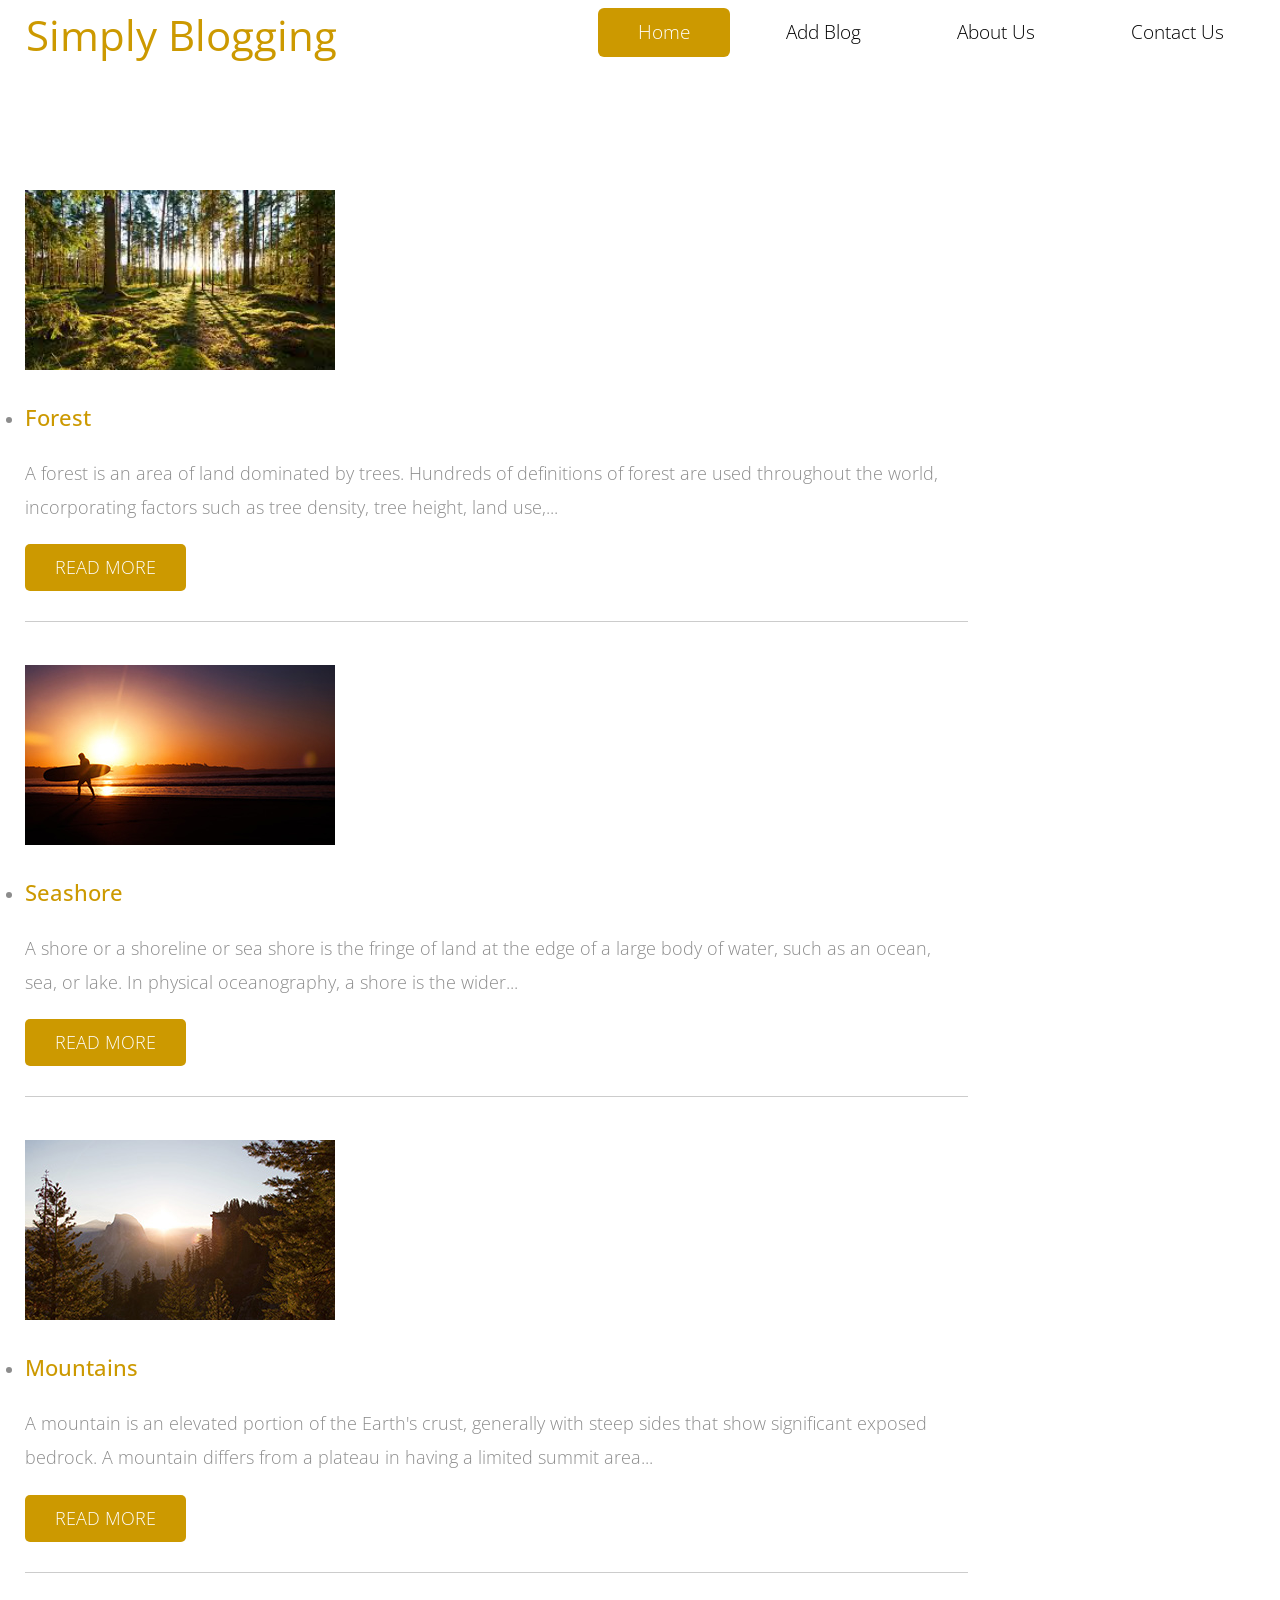
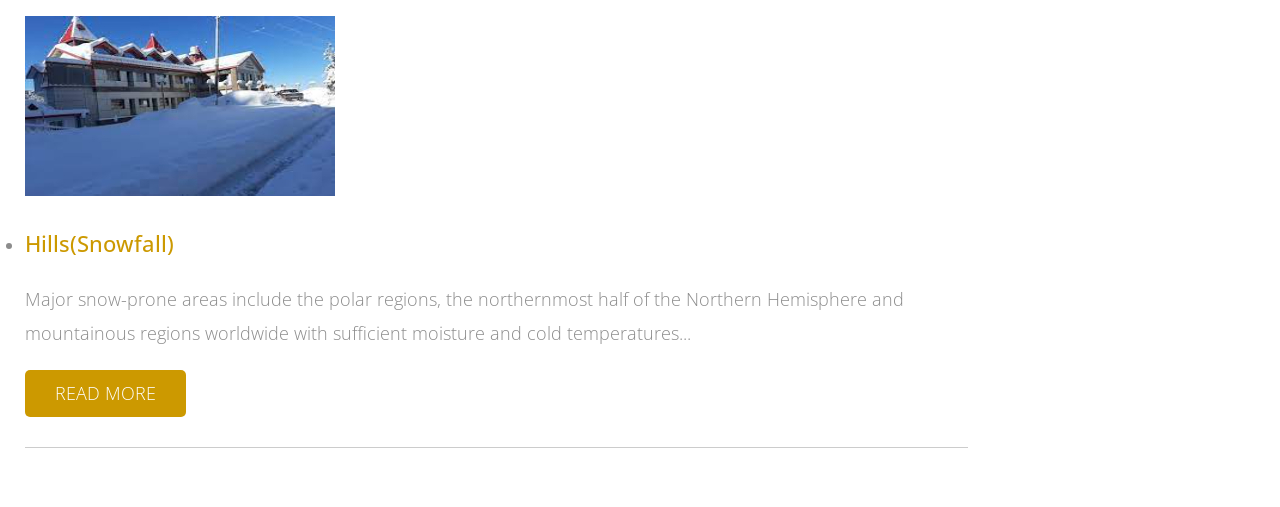
<file: index.html>
<!DOCTYPE html>
<html>
<head>
    <script src="js/includehtml.js"></script> 
       <div w3-include-html="snippets/content.html"></div> 
       
</head>

    <body>
       
        <div class="tm-header">
            <div class="container-fluid">
                <div class="tm-header-inner">


                </div>                                  
            </div>            
        </div>

        
        <script src="js/onload.js"></script>  

       

        <section >
            <div>
                <div class="row" style="padding-top: 0px;padding-bottom: 0px;">

                  <!--include previousblogs.html file here-->
                  <div w3-include-html="snippets/previousblogs.html"></div> 
            </div> <!-- row -->


            </div>
        </section>
        

          <!-- load JS files -->
        <script src="js/jquery-1.11.3.min.js"></script>             <!-- jQuery (https://jquery.com/download/) -->
        <script src="https://www.atlasestateagents.co.uk/javascript/tether.min.js"></script> <!-- Tether for Bootstrap, http://stackoverflow.com/questions/34567939/how-to-fix-the-error-error-bootstrap-tooltips-require-tether-http-github-h --> 
        <script src="js/bootstrap.min.js"></script>                 <!-- Bootstrap (http://v4-alpha.getbootstrap.com/) -->
        <script>includeHTML();</script>
        <script src="js/loadaddedblogs.js"></script>
        <script type="text/javascript">
        setTimeout(function()
        { 
         if (document.readyState == "complete")
         {
         loadaddedblogs();
        var pathname  = window.location.pathname;
        var listitemidentity = document.getElementById(pathname);
        listitemidentity.className = "nav-item active";
              listitemidentity.setAttribute("class","nav-item active");
               
         }
        }, 1000);
    </script>
</body>
</html>
</file>
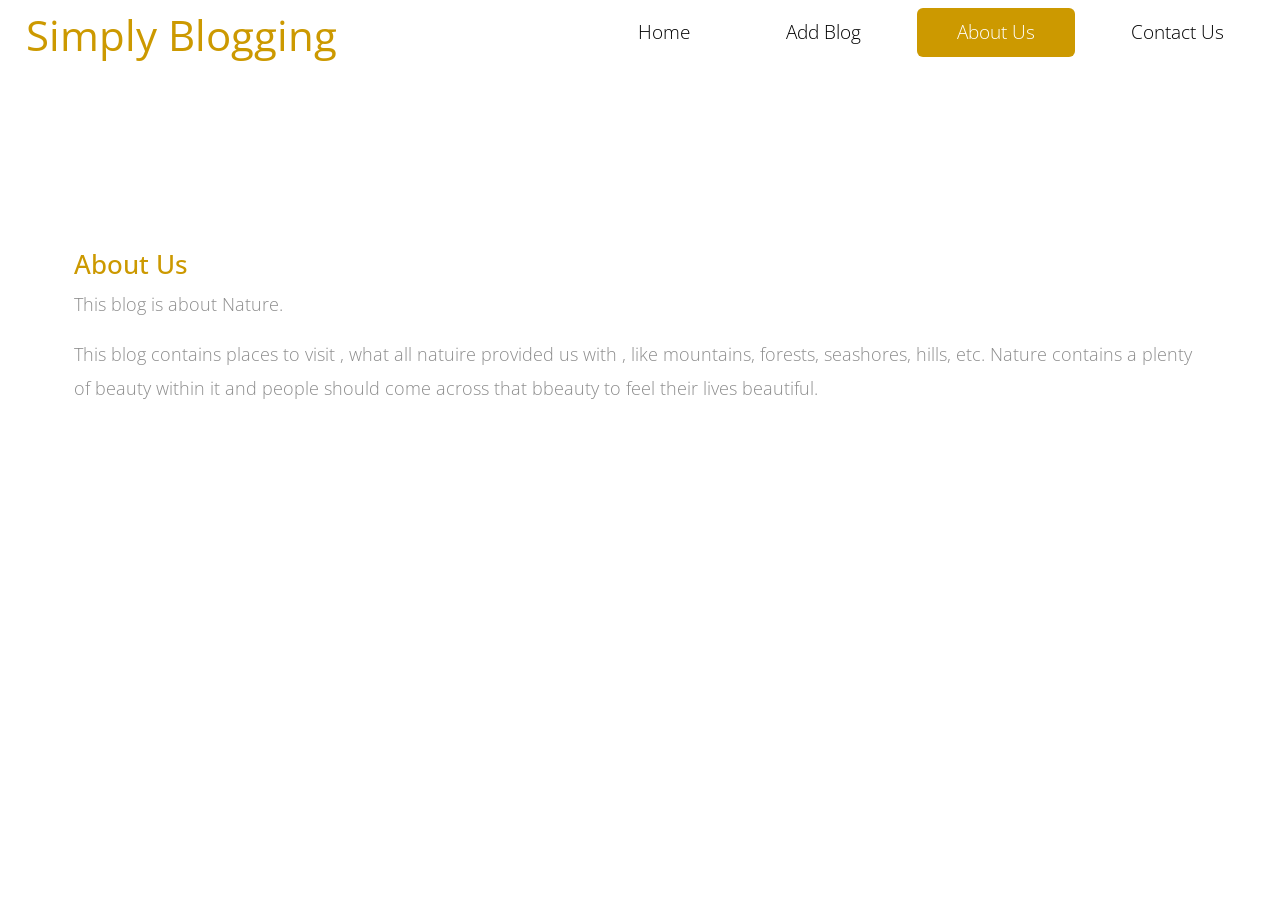
<file: aboutus.html>
<!DOCTYPE html>
<html>
    <head>
        <script src="js/includehtml.js"></script> 
    
        <div w3-include-html="snippets/content.html"></div> 
    
    </head>
    
        <body>
           
            <div class="tm-header">
                <div class="container-fluid">
                    <div class="tm-header-inner">
                          
                    </div>                                  
                </div>            
            </div>
   
            <section class="tm-section">
                <div class="container-fluid" style="margin:10px;">
                  
                    
                    <div class="row tm-margin-t-mid">
                        <div class="col-xs-12">
                            <h3 class="tm-gold-text">About Us</h3>
                            <p>This blog is about Nature.</p>
                            <p>This blog contains places to visit , what all natuire provided us with , like mountains, forests, seashores, hills, etc. Nature contains a plenty of beauty within it and people should come across that bbeauty to feel their lives beautiful.</p>
                        </div>
                    </div>
    
                </div>
            </section>
            
    
            <!-- load JS files -->
        <script src="js/jquery-1.11.3.min.js"></script>             <!-- jQuery (https://jquery.com/download/) -->
        <script src="https://www.atlasestateagents.co.uk/javascript/tether.min.js"></script> <!-- Tether for Bootstrap, http://stackoverflow.com/questions/34567939/how-to-fix-the-error-error-bootstrap-tooltips-require-tether-http-github-h --> 
        <script src="js/bootstrap.min.js"></script>                 <!-- Bootstrap (http://v4-alpha.getbootstrap.com/) -->
        <script>includeHTML();</script>
        <script src="js/loadaddedblogs.js"></script>
        <script type="text/javascript">
        setTimeout(function()
        { 
         if (document.readyState == "complete")
         {
         //loadaddedblogs();
        var pathname  = window.location.pathname;
        var listitemidentity = document.getElementById(pathname);
        listitemidentity.className = "nav-item active";
              listitemidentity.setAttribute("class","nav-item active");
               
         }
        }, 1000);
    </script>
    </body>
    </html>
</file>
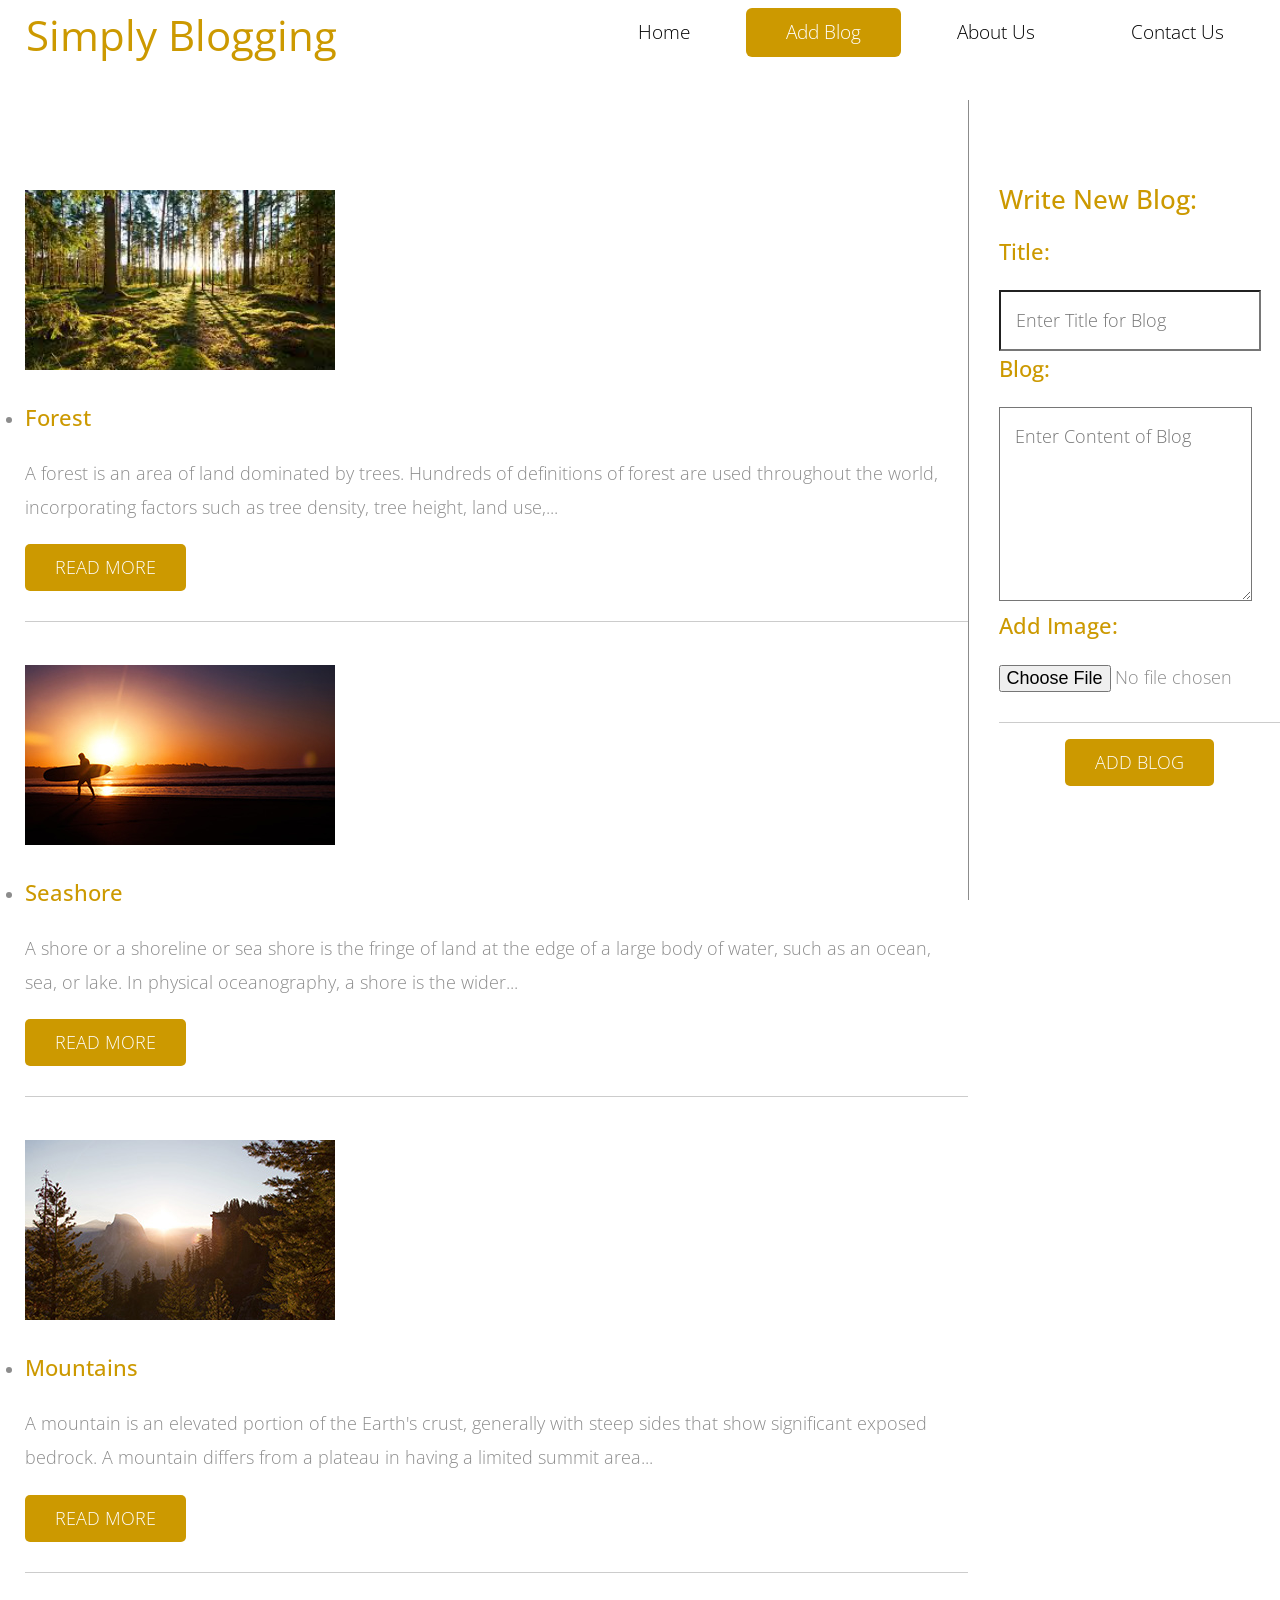
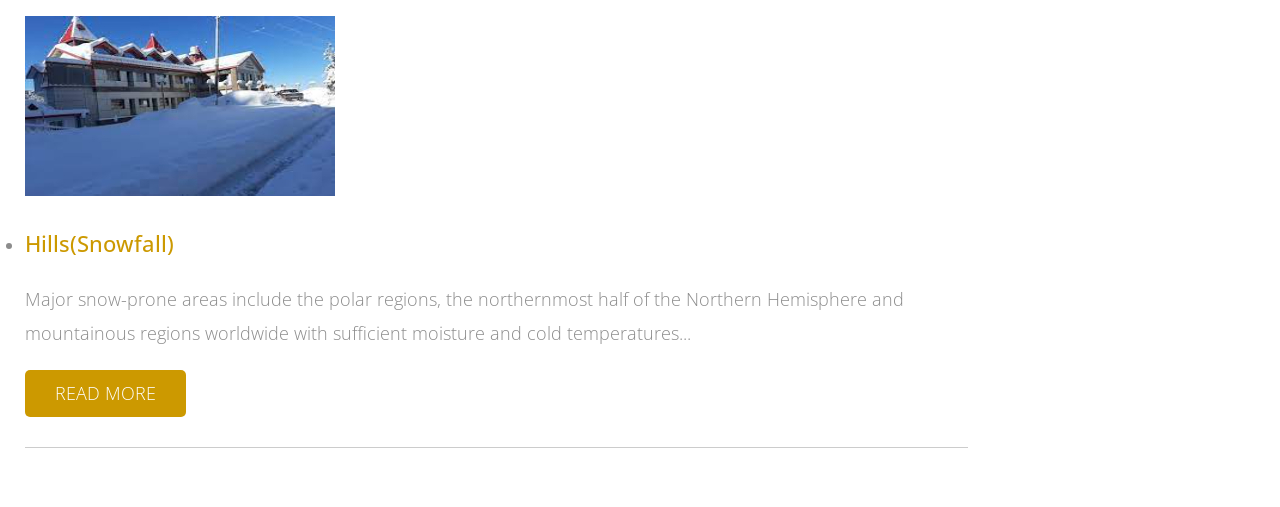
<file: addblog.html>
<!DOCTYPE html>
<html>
<head>
    <script src="js/includehtml.js"></script> 
    <script src="js/onload.js">  </script>

        <div w3-include-html="snippets/content.html"></div> 
        <style>
            .vl {
              border-left: 1px solid;
              height: 800px;
            }
            </style>
    
</head>
    <body>
       <div class="tm-header" >
            <div class="container-fluid">
                <div class="tm-header-inner">

                </div>                                  
            </div>            
        </div>

        
        <section >
            <div>
                <div class="row" style="padding-top: 0px;padding-bottom: 0px;">

                 <!-- include previousblogs.html file here -->
                  <div w3-include-html="snippets/previousblogs.html"></div>

                     <aside class="col-xs-12 col-sm-12 col-md-4 col-lg-3 col-xl-3 tm-aside-r vl">
                        
                    <br/>
                    <br/>
                    <br/>
                    
                        <div class="tm-aside-container">
                            <h3 class="tm-gold-text tm-title">
                                Write New Blog:
                            </h3>
                            
                            <nav>
                                <ul class="nav">
                                   <li><h4 class="tm-margin-b-20 tm-gold-text">Title:</h4></li>
                                    <li> <input type="text" maxlength="50" name="titlecontent" placeholder="Enter Title for Blog" id="titletxt" style=" padding: 15px"></li>
                                    <li><h4 class="tm-margin-b-20 tm-gold-text">Blog:</h4></li>
                                    <li> <textarea name="blogcontent" id="blogtxt" cols="20" rows="6" placeholder="Enter Content of Blog" style=" padding: 15px"></textarea></li>
                                    <li><h4 class="tm-margin-b-20 tm-gold-text">Add Image:</h4></li>
                                    <li> <input type="file" name="imagecontent" id="imagetxt" onchange="storeimage(event)" accept="image/*"></li>
                              </ul>
                            </nav>
                            <hr class="tm-margin-t-small">  

                            <!---must include onload.js here-->

                             <script type="text/javascript">
                            var imageurl = "";
                            var imagesource;
                            var reader = new FileReader();
                            var locallength = localStorage.length/3 + 1;

                            function storeimage(event) {
                            
                                reader.onload = function()
                                {   
                              localStorage.setItem("imagesource" + locallength,JSON.stringify(reader.result));
                    }
                                if (event.target.files[0]) {
                                imageurl = reader.readAsDataURL(event.target.files[0]);
                              
    }
            
 }

                             
                                function  addblog() {
    
                               
                                // alert("localStorage.length/3 + 1 = " + locallength);

                                    var title = document.getElementById ("titletxt").value;
                                    var blog = document.getElementById ("blogtxt").value;
                                   
                                    if (title == "")
                                    {
                                        alert("Please Enter Title of Blog !!");
                                    }
                                    else if ( blog == "")
                                    {
                                        alert("Please Enter Content for Blog");
                                    }
                                    else if ( imageurl == "" || imageurl == "undefined")
                                    {
                                        alert("Please Enter Image for Blog");
                                    }
                                    else
                                    {
                                        if (typeof(Storage) == "undefined") {
                                        
                                        alert("local storage not accesible");
                                        } 
                                        else 
                                        {
                                        var list = document.getElementById ("presentblogs");
                                        var listItems = list.getElementsByTagName ("li");
                                        
                                     
                                        var headng = document.createElement("H4");
                                        localStorage.setItem("titletext" + locallength, title);
                                        
                                        var para = document.createElement("P");
                                       // var blogcont = blog.slice(0,150)+"...";
                                       localStorage.setItem("contenttext" + locallength, blog);

                                       // localStorage.setItem("contentfulltext" + locallength, blog);
                                       
                                        document.getElementById ("titletxt").value = "";
                                        document.getElementById ("blogtxt").value = "";
                                      
                               
                                    }
                                       
                                    }
                                    location. reload();
                                
                                }
                            </script>
                            
                            <input type="submit" value="Add Blog" class="tm-btn text-uppercase" id="addblogbtn" onclick="addblog()" style="align-content: center; margin: auto; display: flex; justify-content: center; ;">
                           
                           
                        </div>
                        
                        
                    </aside>

                </div>
                
            </div>
        </section>
    

        <!-- load JS files -->
        <script src="js/jquery-1.11.3.min.js"></script>             <!-- jQuery (https://jquery.com/download/) -->
        <script src="https://www.atlasestateagents.co.uk/javascript/tether.min.js"></script> <!-- Tether for Bootstrap, http://stackoverflow.com/questions/34567939/how-to-fix-the-error-error-bootstrap-tooltips-require-tether-http-github-h --> 
        <script src="js/bootstrap.min.js"></script>                 <!-- Bootstrap (http://v4-alpha.getbootstrap.com/) -->
        <script>includeHTML();</script>
        <script src="js/loadaddedblogs.js"></script>
        <script type="text/javascript">
        setTimeout(function()
        { 
         if (document.readyState == "complete")
         {
         loadaddedblogs();
        var pathname  = window.location.pathname;
        var listitemidentity = document.getElementById(pathname);
        listitemidentity.className = "nav-item active";
              listitemidentity.setAttribute("class","nav-item active");
               
         }
        }, 1000);
    </script>
</body>
</html>
</file>
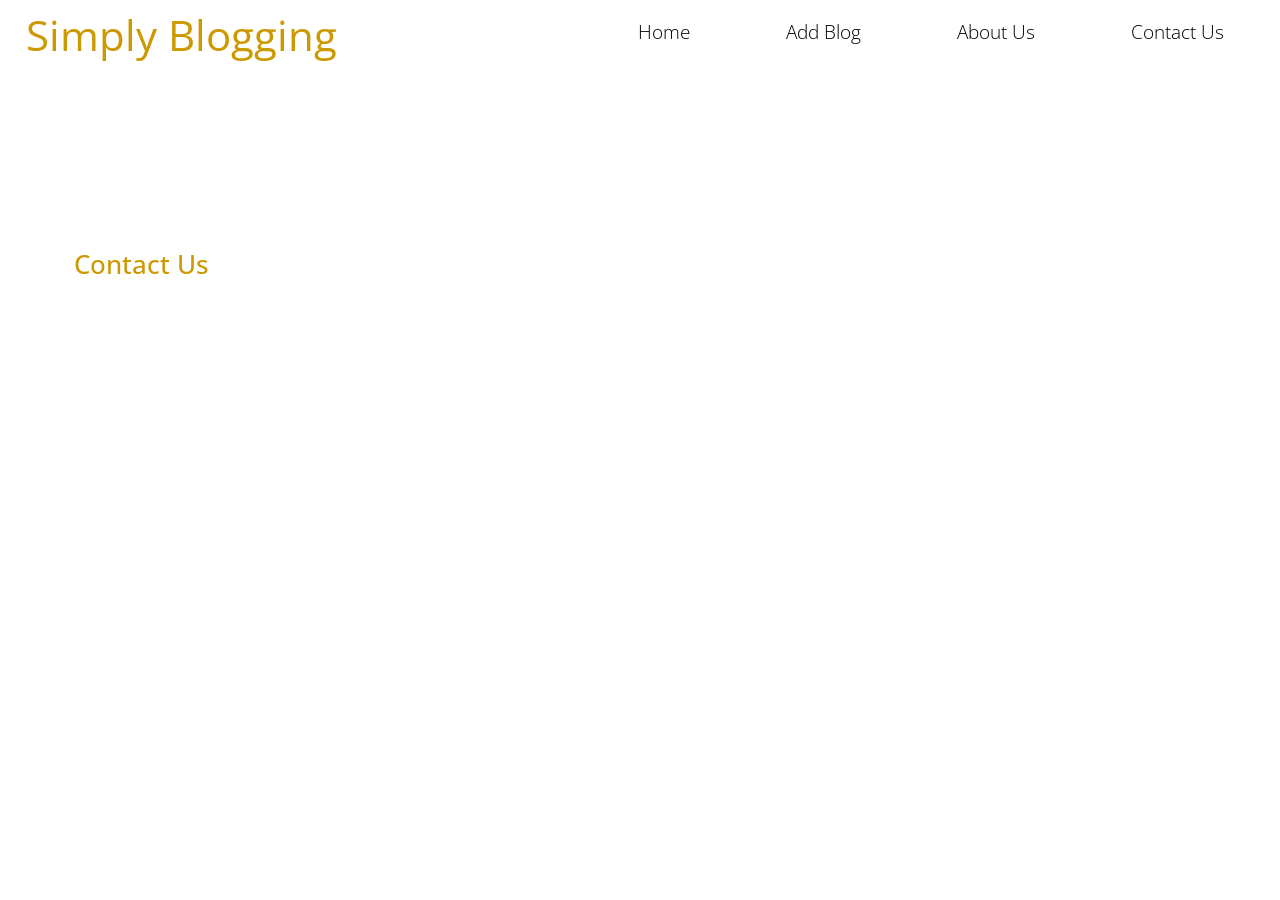
<file: contactus.html>
<!DOCTYPE html>
<html>
    <head>
        <script src="js/includehtml.js"></script> 
    
        <div w3-include-html="snippets/content.html"></div> 

    </head>
    
        <body>
           
            <div class="tm-header">
                <div class="container-fluid">
                    <div class="tm-header-inner">
                       
    
                    </div>                                  
                </div>            
            </div>
   
            <section class="tm-section">
                <div class="container-fluid" style="margin:10px;">
                  
                    
                    <div class="row tm-margin-t-mid">
                        <div class="col-xs-12">
                            <h3 class="tm-gold-text">Contact Us</h3>
                            <p></p>
                            <p></p> </div>
                    </div>
    
                </div>
            </section>
            
    
            <!-- load JS files -->
        <script src="js/jquery-1.11.3.min.js"></script>             <!-- jQuery (https://jquery.com/download/) -->
        <script src="https://www.atlasestateagents.co.uk/javascript/tether.min.js"></script> <!-- Tether for Bootstrap, http://stackoverflow.com/questions/34567939/how-to-fix-the-error-error-bootstrap-tooltips-require-tether-http-github-h --> 
        <script src="js/bootstrap.min.js"></script>                 <!-- Bootstrap (http://v4-alpha.getbootstrap.com/) -->
        <script>includeHTML();</script>
        <script src="js/loadaddedblogs.js"></script>
        <script type="text/javascript">
        setTimeout(function()
        { 
         if (document.readyState == "complete")
         {
         //loadaddedblogs();
        var pathname  = window.location.pathname;
        var listitemidentity = document.getElementById(pathname);
        listitemidentity.className = "nav-item active";
              listitemidentity.setAttribute("class","nav-item active");
               
         }
        }, 1000);
    </script>
    </body>
    </html>
</file>
